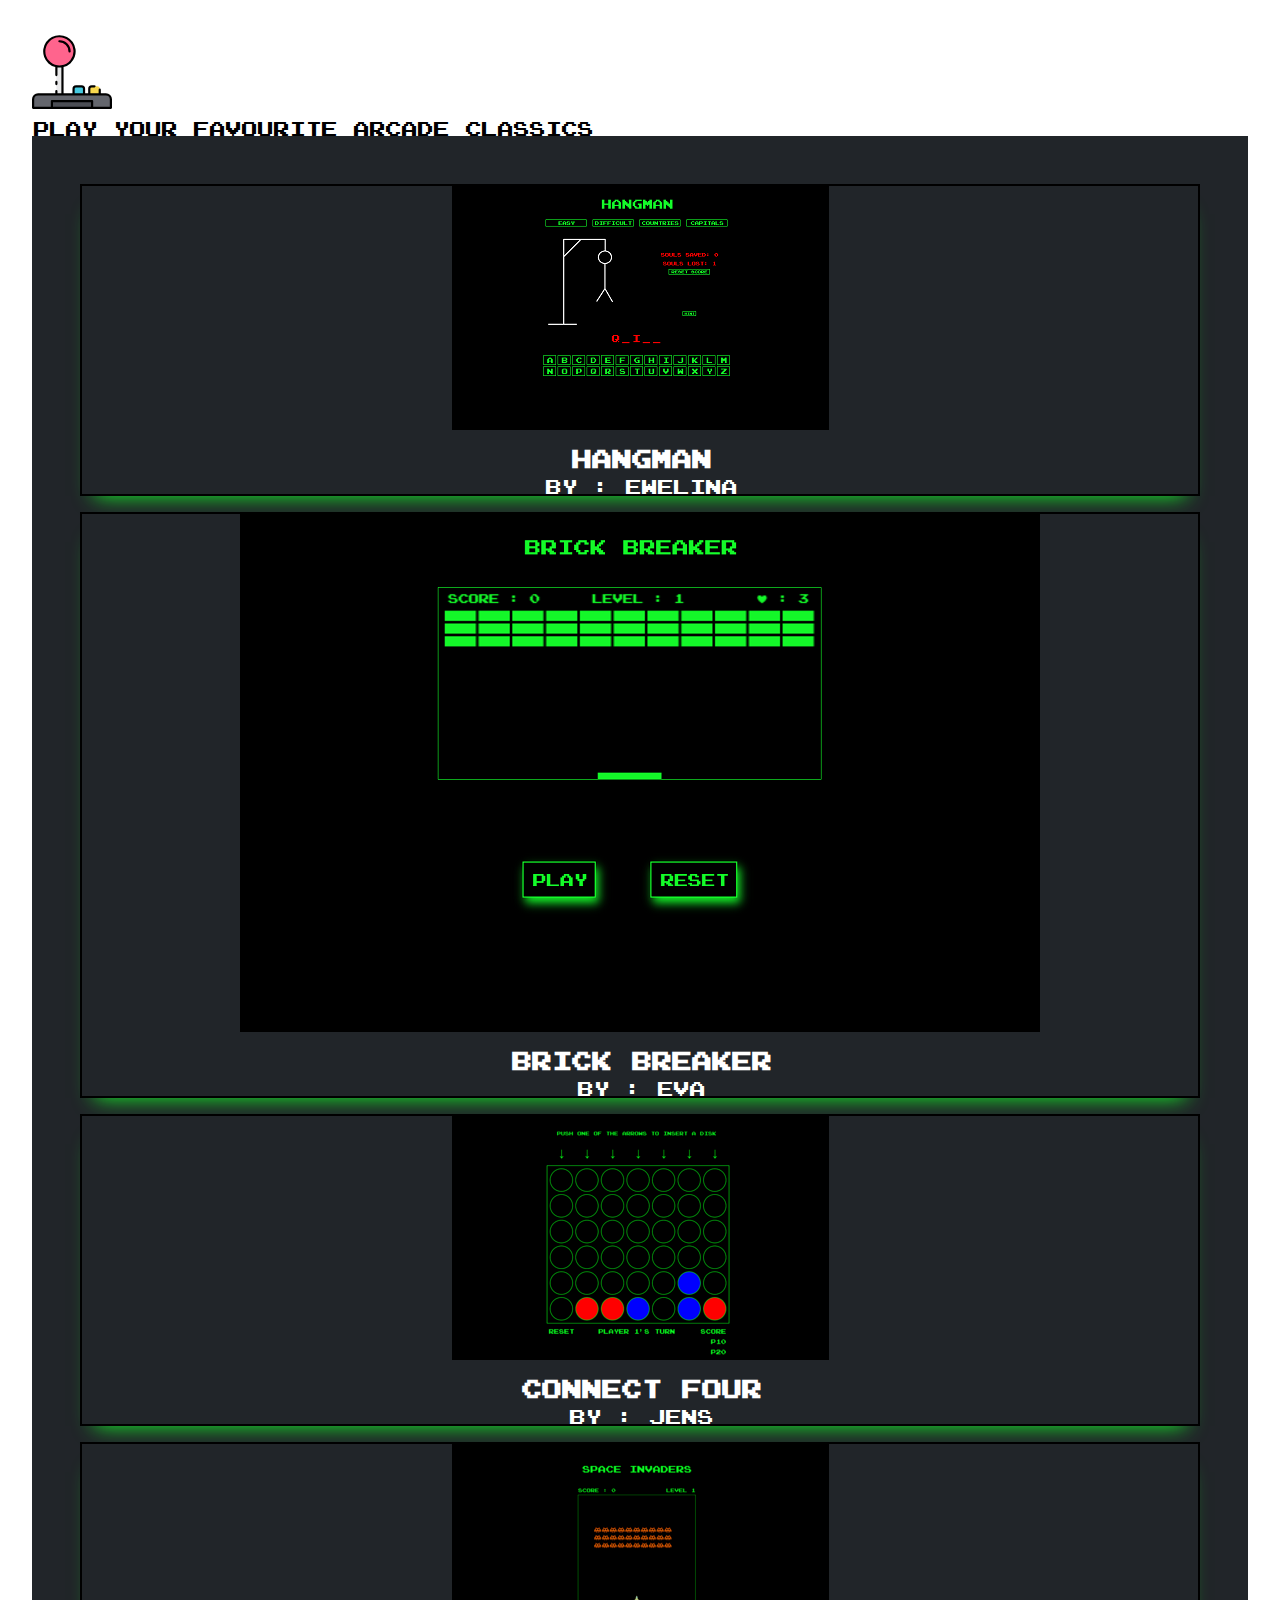
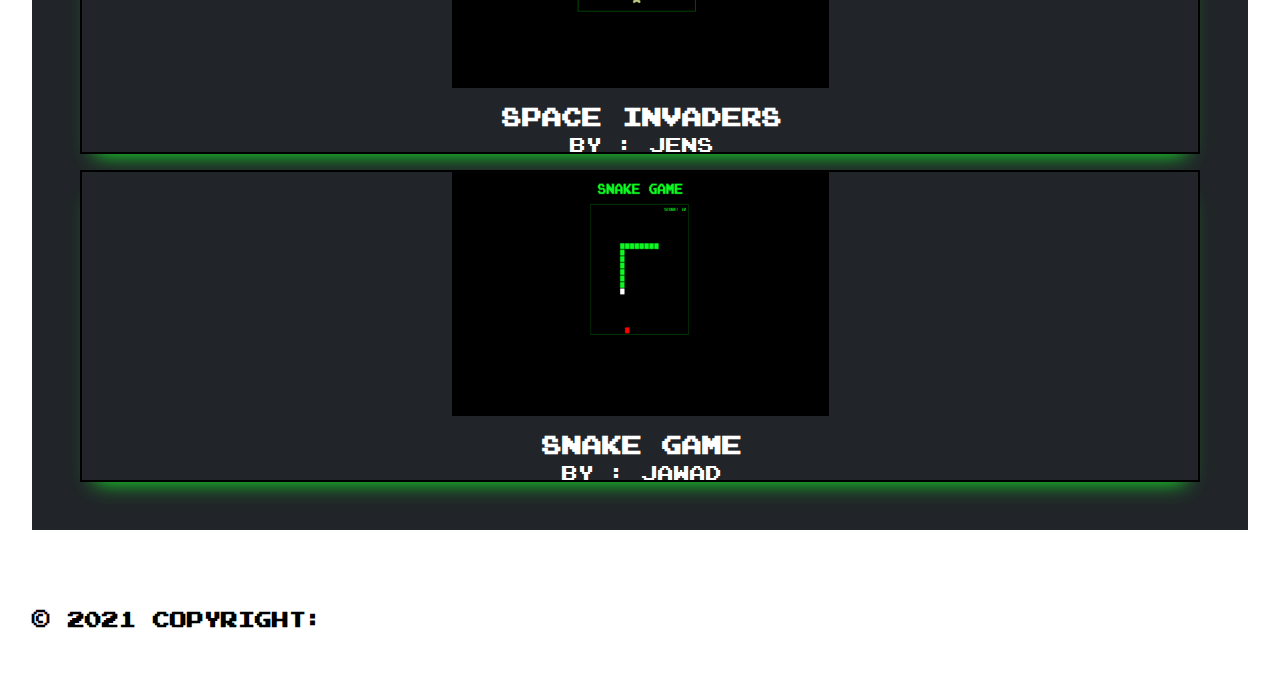
<file: index.html>
<!DOCTYPE html>
<html lang="en">
<head>
    <meta charset="UTF-8">
    <meta name="viewport" content="width=device-width, initial-scale=1"/>
    <link rel="stylesheet" href="css/reset.css">
    <link rel="stylesheet" href="css/style.css">
    <link rel="shortcut icon" href="images/favicon.ico" type="image/x-icon">
    <meta name="authors" content="Ewelina, Jens, Jawad and Eva">
    <meta name="title" property="og:title" content="Play your favourite arcade classics"/>
    <meta name="description" property="og:description"
          content="Feeling nostalgic for those retro arcade games? Then this gaming platform is just for you."/>
    <meta property="og:image" content="/images/arcadegames.jpg"/>
    <meta name="keywords" content="arcade, retro, gaming, games">
    <meta name="robots" content="index, follow">
    <meta http-equiv="Content-Type" content="text/html; charset=utf-8">
    <meta name="language" content="English">
    <meta name="revisit-after" content="10 days">
    <!-- Here goes Bootstrap css-->
    <link href="https://cdn.jsdelivr.net/npm/bootstrap@5.0.2/dist/css/bootstrap.min.css" rel="stylesheet" integrity="sha384-EVSTQN3/azprG1Anm3QDgpJLIm9Nao0Yz1ztcQTwFspd3yD65VohhpuuCOmLASjC" crossorigin="anonymous">
    <title>Play your favourite arcade classics</title>
</head>
<body>
<header>

    <div class="navbar navbar-dark bg-dark shadow-sm">
        <div class="container">
            <a href="#" class="navbar-brand d-flex align-items-center">
                <svg height="80" viewBox="0 0 128 128" width="80" xmlns="http://www.w3.org/2000/svg"><g><g><path d="m9.75 99.751h108.5a8 8 0 0 1 8 8v13.5a0 0 0 0 1 0 0h-124.5a0 0 0 0 1 0 0v-13.5a8 8 0 0 1 8-8z" fill="#64666d"/><path d="m95.627 86.858h8.75a4 4 0 0 1 4 4v8.893a0 0 0 0 1 0 0h-16.75a0 0 0 0 1 0 0v-8.893a4 4 0 0 1 4-4z" fill="#f9d84e"/><path d="m70.5 86.858h8.75a4 4 0 0 1 4 4v8.893a0 0 0 0 1 0 0h-16.75a0 0 0 0 1 0 0v-8.893a4 4 0 0 1 4-4z" fill="#45cae0"/><circle cx="43.875" cy="31" fill="#ff648d" r="24.251"/><path d="m60.126 32.75a1.75 1.75 0 0 1 -1.75-1.75 14.518 14.518 0 0 0 -14.5-14.5 1.75 1.75 0 1 1 0-3.5 18.021 18.021 0 0 1 18 18 1.749 1.749 0 0 1 -1.75 1.75z" fill="#fd387e"/><path d="m43.875 55.251a24.4 24.4 0 0 1 -4.875-.49v44.99h9.752v-44.99a24.407 24.407 0 0 1 -4.877.49z" fill="#e9e9ea"/><path d="m31.844 110.501h64.312v10.75h-64.312z" fill="#4b4d54"/></g><g><path d="m118.25 98h-8.123v-5.75a1.75 1.75 0 0 0 -3.5 0v5.75h-13.25v-7.142a2.253 2.253 0 0 1 2.25-2.25h4.373a1.75 1.75 0 1 0 0-3.5h-4.373a5.757 5.757 0 0 0 -5.75 5.75v7.142h-4.877v-7.142a5.757 5.757 0 0 0 -5.75-5.75h-8.75a5.757 5.757 0 0 0 -5.75 5.75v7.142h-14.25v-41.858a26 26 0 1 0 -13.251 0v12.733a1.75 1.75 0 0 0 3.5 0v-12.06a27.113 27.113 0 0 0 6.251 0v41.185h-6.251v-3.625a1.75 1.75 0 0 0 -3.5 0v3.625h-27.499a9.761 9.761 0 0 0 -9.75 9.751v13.5a1.75 1.75 0 0 0 1.75 1.749h124.5a1.749 1.749 0 0 0 1.75-1.75v-13.5a9.761 9.761 0 0 0 -9.75-9.75zm-96.877-67a22.5 22.5 0 1 1 25.4 22.308 22.94 22.94 0 0 1 -5.958-.021 22.53 22.53 0 0 1 -19.442-22.287zm46.879 59.858a2.253 2.253 0 0 1 2.25-2.25h8.75a2.253 2.253 0 0 1 2.25 2.25v7.142h-13.25zm-34.658 28.642v-7.25h60.812v7.25zm90.906 0h-26.594v-9a1.749 1.749 0 0 0 -1.75-1.75h-64.312a1.749 1.749 0 0 0 -1.75 1.75v9h-26.594v-11.75a6.257 6.257 0 0 1 6.25-6.25h108.5a6.257 6.257 0 0 1 6.25 6.25z"/><path d="m43.875 16.5a14.518 14.518 0 0 1 14.501 14.5 1.75 1.75 0 1 0 3.5 0 18.021 18.021 0 0 0 -18-18 1.75 1.75 0 1 0 0 3.5z"/><path d="m39 85.125a1.75 1.75 0 0 0 1.75-1.75v-3.5a1.75 1.75 0 0 0 -3.5 0v3.5a1.75 1.75 0 0 0 1.75 1.75z"/></g></g></svg>

            </a>
        </div>
    </div>
</header>


<!-- Here starts main-->

<main>
    <section class="py-5 text-center container">
        <div class="row py-lg-5">
            <div class="col-lg-6 col-md-8 mx-auto">
                <h1 class="fw-light"><strong>Play your favourite arcade classics</strong></h1>
            </div>
        </div>
    </section>


    <div class="container-fluid">
        <div class="row">


            <div class="col-md-4">
                <div class="card">
                    <a href="html/hangman.html" class="nav-link">
                        <img src="./images/resized/hangman.png" class="card-img-top" alt="hangman">
                        <div class="card-body">
                            <span class="card-title">Hangman</span>
                        </div>
                    </a>
                    <div class="card-footer">
                        <h6>By : Ewelina</h6>
                    </div>
                </div>
            </div>


            <div class="col-md-4">
                <div class="card">
                    <a href="html/brickbreaker.html" class="nav-link">
                        <img src="./images/resized/brickbreaker-screenshot.png" class="card-img-top" alt="...">
                        <div class="card-body">
                            <span class="card-title">Brick Breaker</span>
                        </div>
                    </a>

                    <div class="card-footer">
                        <h6>By : Eva</h6>
                    </div>
                </div>
            </div>

            <div class="col-md-4">
                <div class="card">
                    <a href="html/connectfour.html" class="nav-link">
                        <img src="./images/resized/connect-four.png" class="card-img-top" alt="connect-four">
                        <div class="card-body">
                            <span class="card-title">connect Four</span>
                        </div>
                    </a>

                    <div class="card-footer">
                        <h6>By : Jens</h6>
                    </div>
                </div>
            </div>

        </div>

        <div class="row">

            <div class="col-md-2"></div>

            <div class="col-md-4">
                <div class="card">
                    <a href="html/spaceinvaders.html" class="nav-link">
                        <img src="./images/resized/space-invaders.png" class="card-img-top" alt="space-invaders">
                        <div class="card-body">
                            <span class="card-title">Space Invaders</span>
                        </div>
                    </a>

                    <div class="card-footer">
                        <h6>By : Jens</h6>
                    </div>
                </div>
            </div>

            <div class="col-md-4">
                <div class="card">
                    <a href="html/snake.html" class="nav-link">
                        <img src="./images/resized/snake.png" class="card-img-top" alt="snake-game">
                        <div class="card-body">
                            <span class="card-title">Snake Game</span>
                        </div>
                    </a>

                    <div class="card-footer">
                        <h6>By : Jawad</h6>
                    </div>
                </div>
            </div>

            <div class="col-md-2"></div>

        </div>


    </div>
</main>

<footer>
    <div class="container footer">
        <div class="text-center text-dark p-3">
            © 2021 Copyright:
        </div>
    </div>
</footer>


















<script src="https://cdn.jsdelivr.net/npm/@popperjs/core@2.9.2/dist/umd/popper.min.js" integrity="sha384-IQsoLXl5PILFhosVNubq5LC7Qb9DXgDA9i+tQ8Zj3iwWAwPtgFTxbJ8NT4GN1R8p" crossorigin="anonymous"></script>
<script src="https://cdn.jsdelivr.net/npm/bootstrap@5.0.2/dist/js/bootstrap.min.js" integrity="sha384-cVKIPhGWiC2Al4u+LWgxfKTRIcfu0JTxR+EQDz/bgldoEyl4H0zUF0QKbrJ0EcQF" crossorigin="anonymous"></script>

</body>
</html>
</file>
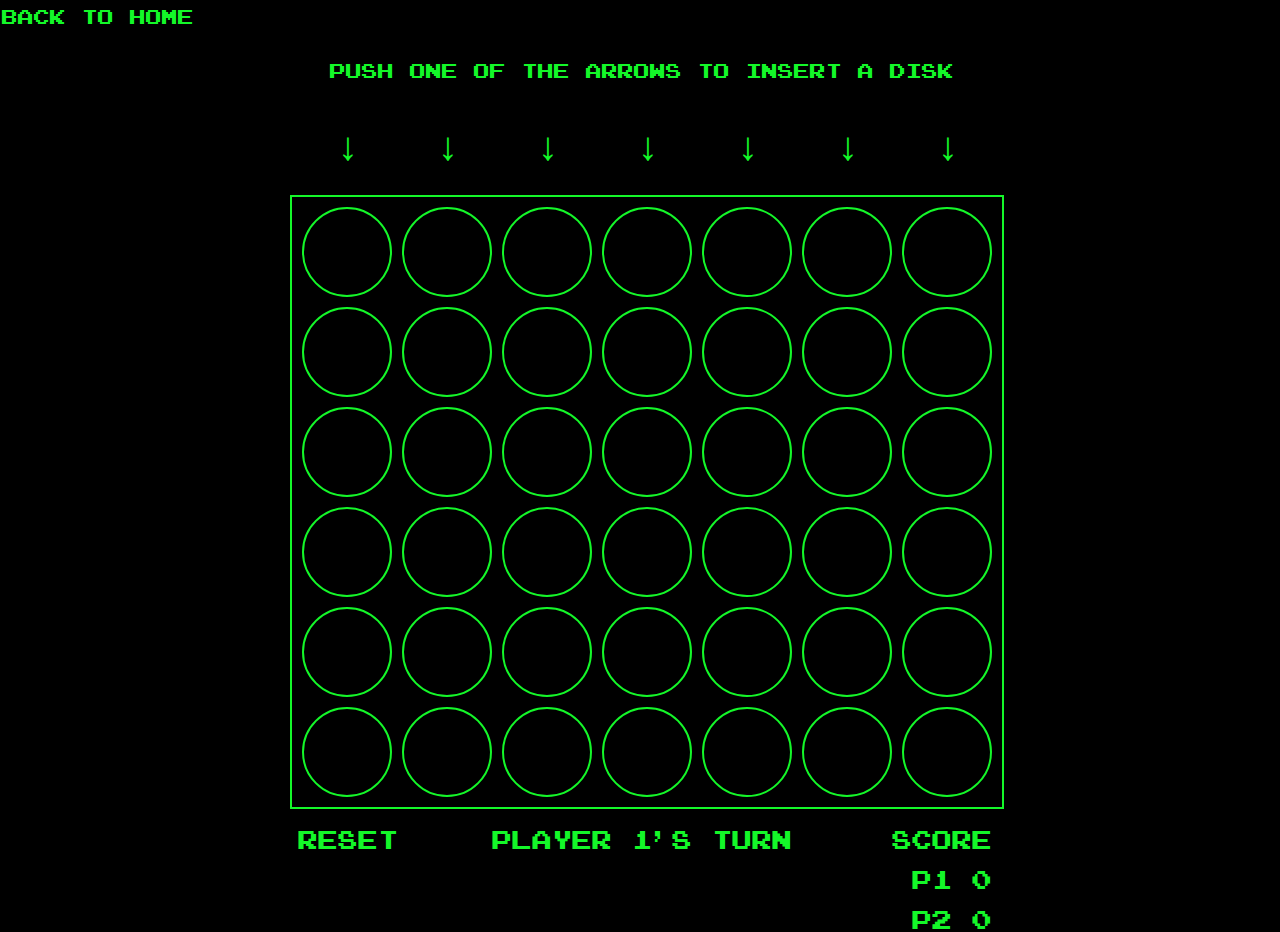
<file: html/connectfour.html>
<!DOCTYPE html>
<html lang="en">
<head>
    <!-- Global site tag (gtag.js) - Google Analytics -->
    <script async src="https://www.googletagmanager.com/gtag/js?id=G-MV702Y1J3N"></script>
    <script>
        window.dataLayer = window.dataLayer || [];

        function gtag() {
            dataLayer.push(arguments);
        }

        gtag('js', new Date());
        gtag('config', 'G-MV702Y1J3N');
    </script>
    <meta charset="UTF-8">
    <meta name="viewport"
          content="width=device-width, user-scalable=no, initial-scale=1.0, maximum-scale=1.0, minimum-scale=1.0">
    <meta http-equiv="X-UA-Compatible" content="ie=edge">
    <link rel="shortcut icon" href="../images/favicon.ico" type="image/x-icon">
    <link rel="stylesheet" href="../css/reset.css">
    <link rel="stylesheet" href="../css/style.css">
    <link rel="stylesheet" href="../css/connectfour.css">
    <meta name="authors" content="Jens">
    <meta name="title" property="og:title" content="Play Connect Four"/>
    <meta name="description" property="og:description"
          content="Feeling nostalgic for those retro arcade games? Play Connect Four!"/>
    <meta property="og:image" content="/images/connectfour.jpg"/>
    <meta name="keywords" content="arcade, retro, gaming, games, connect four, connect 4,four, four in a row">
    <meta name="robots" content="index, follow">
    <meta http-equiv="Content-Type" content="text/html; charset=utf-8">
    <meta name="language" content="English">
    <meta name="revisit-after" content="10 days">
    <title>Connect Four</title>
</head>
<body>
<a href="../index.html">Back to home</a>
<div class="container">
    <p class="announcement">Push one of the arrows to insert a disk</p>
    <button id="playAgain">Play Again</button>
    <div class="arrows">
        <button id="add-a">&darr;</button>
        <button id="add-b">&darr;</button>
        <button id="add-c">&darr;</button>
        <button id="add-d">&darr;</button>
        <button id="add-e">&darr;</button>
        <button id="add-f">&darr;</button>
        <button id="add-g">&darr;</button>
    </div>
    <div class="connectfour">
        <div id="a1"></div>
        <div id="b1"></div>
        <div id="c1"></div>
        <div id="d1"></div>
        <div id="e1"></div>
        <div id="f1"></div>
        <div id="g1"></div>
        <div id="a2"></div>
        <div id="b2"></div>
        <div id="c2"></div>
        <div id="d2"></div>
        <div id="e2"></div>
        <div id="f2"></div>
        <div id="g2"></div>
        <div id="a3"></div>
        <div id="b3"></div>
        <div id="c3"></div>
        <div id="d3"></div>
        <div id="e3"></div>
        <div id="f3"></div>
        <div id="g3"></div>
        <div id="a4"></div>
        <div id="b4"></div>
        <div id="c4"></div>
        <div id="d4"></div>
        <div id="e4"></div>
        <div id="f4"></div>
        <div id="g4"></div>
        <div id="a5"></div>
        <div id="b5"></div>
        <div id="c5"></div>
        <div id="d5"></div>
        <div id="e5"></div>
        <div id="f5"></div>
        <div id="g5"></div>
        <div id="a6"></div>
        <div id="b6"></div>
        <div id="c6"></div>
        <div id="d6"></div>
        <div id="e6"></div>
        <div id="f6"></div>
        <div id="g6"></div>
    </div>
    <div class="info">
        <button id="reset">reset</button>
        <div id="player">Player 1's turn</div>
        <div id="score">Score
            <div id="p1">p1 0</div>
            <div id="p2">p2 0</div>
        </div>
    </div>
</div>
<script src="../js/connectfour.js"></script>
</body>
</html>
</file>
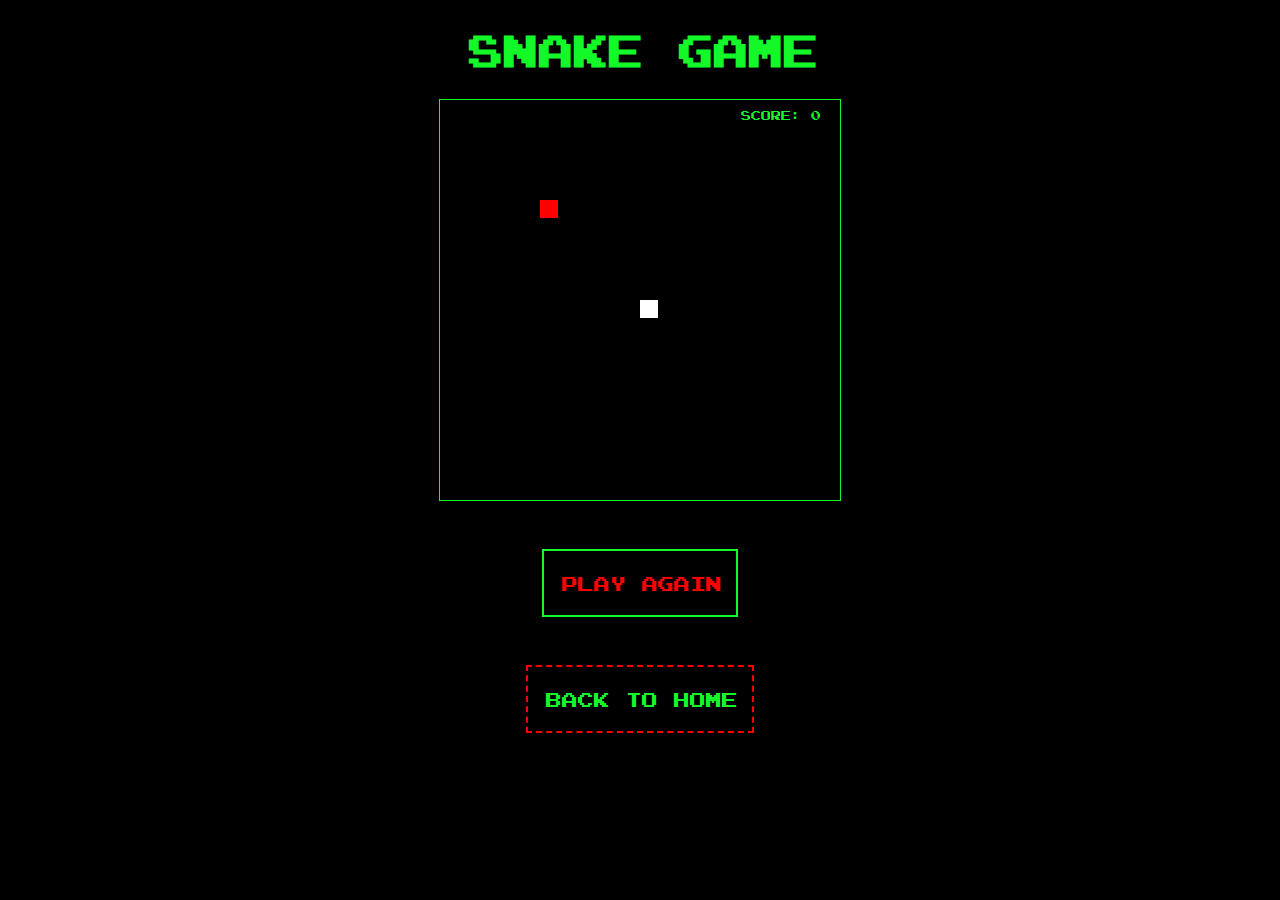
<file: html/snake.html>
<!DOCTYPE html>
<html lang="en">
<head>
    <!-- Global site tag (gtag.js) - Google Analytics -->
    <script async src="https://www.googletagmanager.com/gtag/js?id=G-MV702Y1J3N"></script>
    <script>
        window.dataLayer = window.dataLayer || [];

        function gtag() {
            dataLayer.push(arguments);
        }

        gtag('js', new Date());
        gtag('config', 'G-MV702Y1J3N');
    </script>
    <meta charset="UTF-8">
    <meta name="viewport"
          content="width=device-width, user-scalable=no, initial-scale=1.0, maximum-scale=1.0, minimum-scale=1.0">
    <meta http-equiv="X-UA-Compatible" content="ie=edge">
    <link rel="shortcut icon" href="../images/favicon.ico" type="image/x-icon">
    <link rel="stylesheet" href="../css/reset.css">
    <link rel="stylesheet" href="../css/style.css">
    <link rel="stylesheet" href="../css/snake.css">
    <meta name="authors" content="Jawad">
    <meta name="title" property="og:title" content="Play Snake"/>
    <meta name="description" property="og:description"
          content="Feeling nostalgic for those retro arcade games? Play Snake!"/>
    <meta property="og:image" content="/images/snake.jpg"/>
    <meta name="keywords" content="arcade, retro, gaming, games, snake, snake game">
    <meta name="robots" content="index, follow">
    <meta http-equiv="Content-Type" content="text/html; charset=utf-8">
    <meta name="language" content="English">
    <meta name="revisit-after" content="10 days">
    <title>Snake</title>
</head>
<body>


   


<h1>Snake Game</h1>
<canvas id="game" width="400" height="400"></canvas>
<br><br><br><a href="snake.html" class="play-again-btn">Play Again</a><br><br><br>
<a href="../index.html" class="back-home">Back to home</a>
<script src="../js/snake.js"></script>

</body>
</html>
</file>
<file: css/style.css>
body {
    margin: 2rem;
    font-family: Emulogic, cursive;
}


a {
    text-decoration: none;
    color: #14F729;
    display: block;
    line-height: 2;
}

svg {
    padding-right: 1rem;
}

.container-fluid {
    background-color: #212529 !important;
    padding: 2rem;
}

.card {
    background-color: #212529  !important;
    margin: 1rem;
    border: 2px solid black; /* 20, 247, 41 */
    box-shadow: rgba(20, 247, 41) 0px 15px 20px -15px;
    text-align: center;
 }


 h6 {
    color: white;
}

 .card-title {
    text-decoration: none;
    color: white;
    border: 1px solid #212529;
    font-size: 20px;
    font-weight: 700;
 }

.footer {
    padding-top: 5rem;
    padding-bottom: 1rem;
    font-weight: 700;
    font-size: 17px;
}
 
@font-face {
    font-family: Emulogic;
    src: url(../font/Emulogic.ttf);
}
</file>
<file: css/connectfour.css>
body{
    margin: 0px;
    background-color: black;
    color: #14F729;
}
a{
    color: #14F729;
    text-decoration: none;
}
.connectfour{
    border: 2px solid #14F729;
    display: grid;
    grid-template-columns: 100px 100px 100px 100px 100px 100px 100px;
    grid-template-rows: 100px 100px 100px 100px 100px 100px;
    width: 700px;
    padding: 5px;
}
.announcement{
    font-size: 16px;
    text-align: center;
    margin: 20px;
}
.connectfour div{
    border: 2px solid #14F729;
    border-radius: 100%;
    margin: 5px;
}
.container{
    display: block;
    margin: auto;
    margin-top: 30px;
    width: 700px;
}
.arrows{
    display: grid;
    grid-template-columns: 100px 100px 100px 100px 100px 100px 100px;
    margin-left: 8px;
}
.arrows button{
    background-color: inherit;
    border: none;
    color: #14F729;
    font-size: 40px;
    margin: 25px;
}
#reset, #playAgain{
    font-size: 20px;
    background-color: inherit;
    color: #14F729;
    border: none;
    font-family: inherit;
}
#reset{
    text-align: left;
    margin-top: -60px;
}
#playAgain{
    display: block;
    margin: auto;
    margin-bottom: 20px;
}
.container button:hover{
    cursor: pointer;
}
.info{
    display: grid;
    grid-template-columns: 200px 300px 200px;
}
.info div{
    margin-top: 20px;
    font-size: 20px;
}
.info div:last-child{
    text-align: right;
}
</file>
<file: css/snake.css>
body {
   margin: 0px;
   padding: 0px;
   display: flex;
   flex-direction: column; /* to stack em on top of each other */
   justify-content: center;
   align-items: center;
   font-family: Emulogic, cursive !important;
   background-color: black;

}

canvas {
   border: rgb(20, 247, 41) 1px solid;
}

h1 {
   font-size: 35px;
   font-weight: 700;
   padding: 2rem;
   color: #14F729;
}

.play-again-btn {
   border: 2px solid #14F729;
   color: red;
   padding: 1rem;
}

.back-home {
   border: 2px dashed red;
   padding: 1rem;
}
</file>
